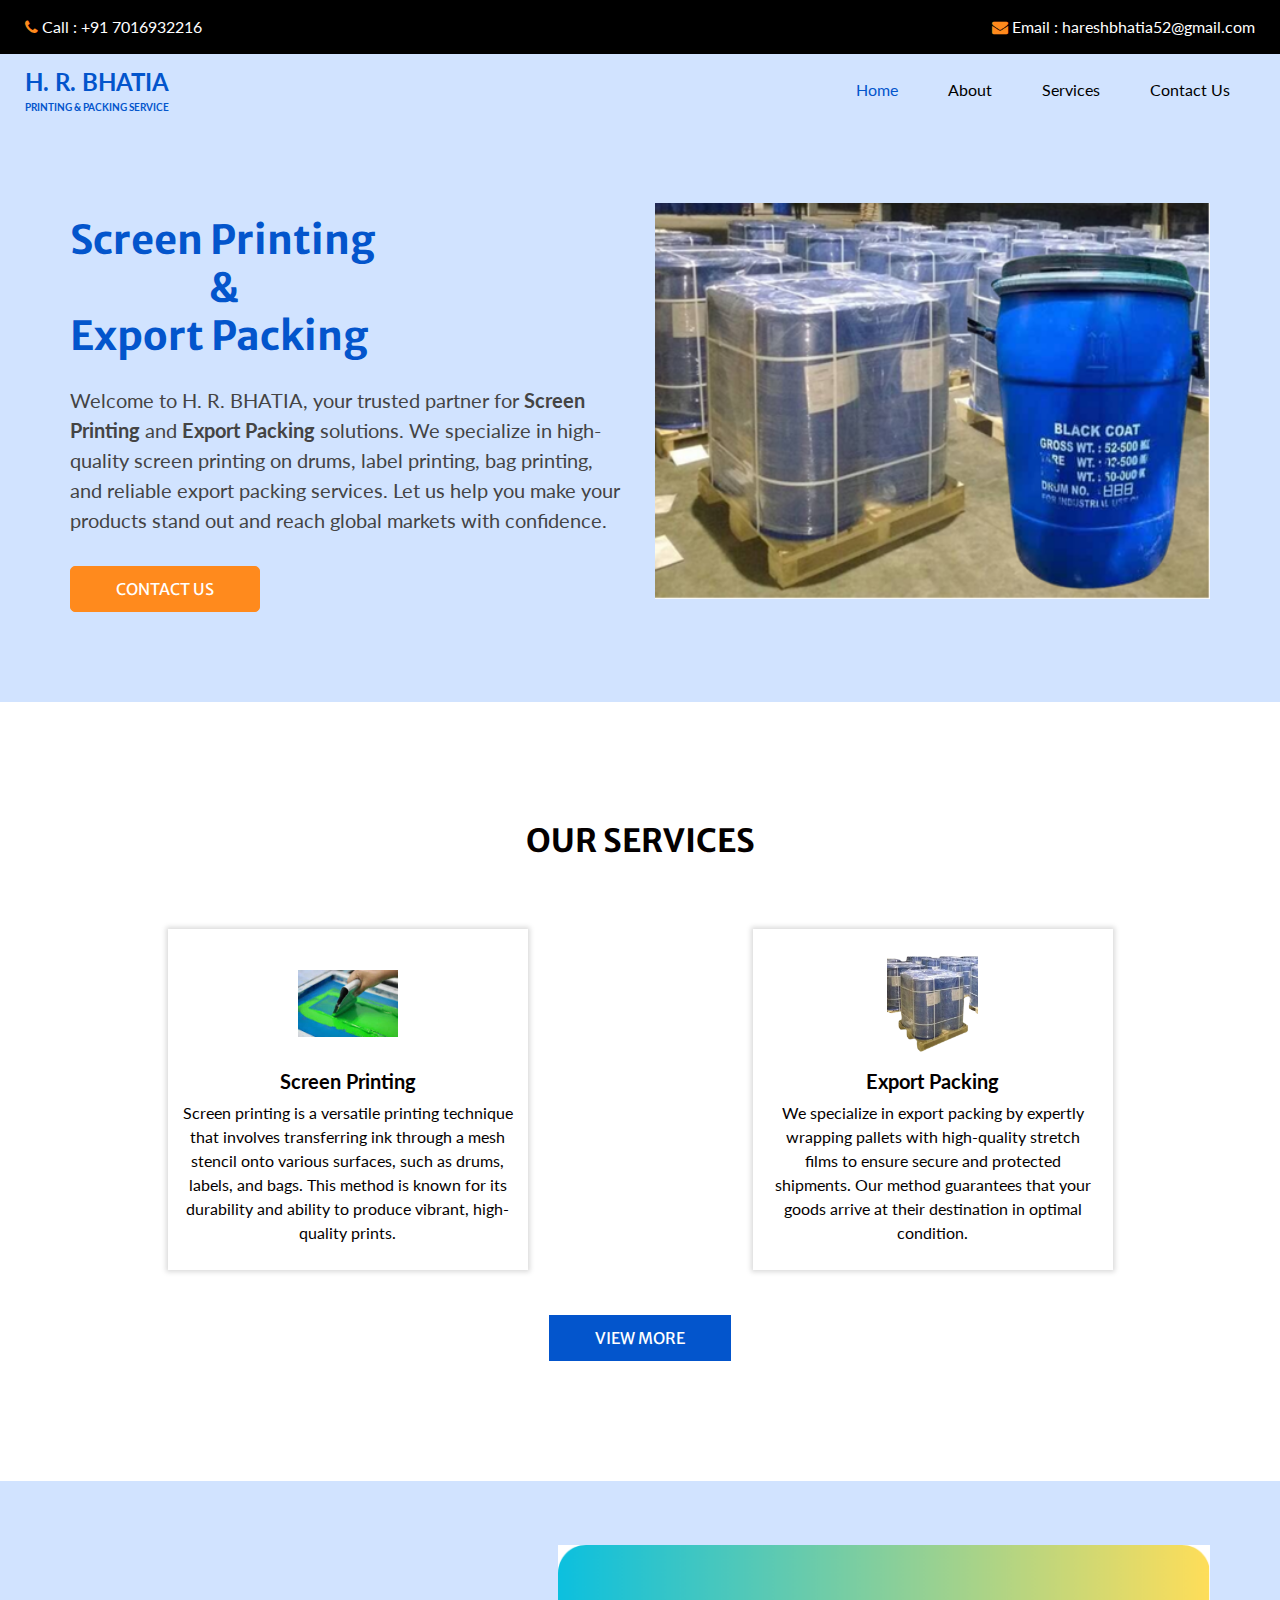
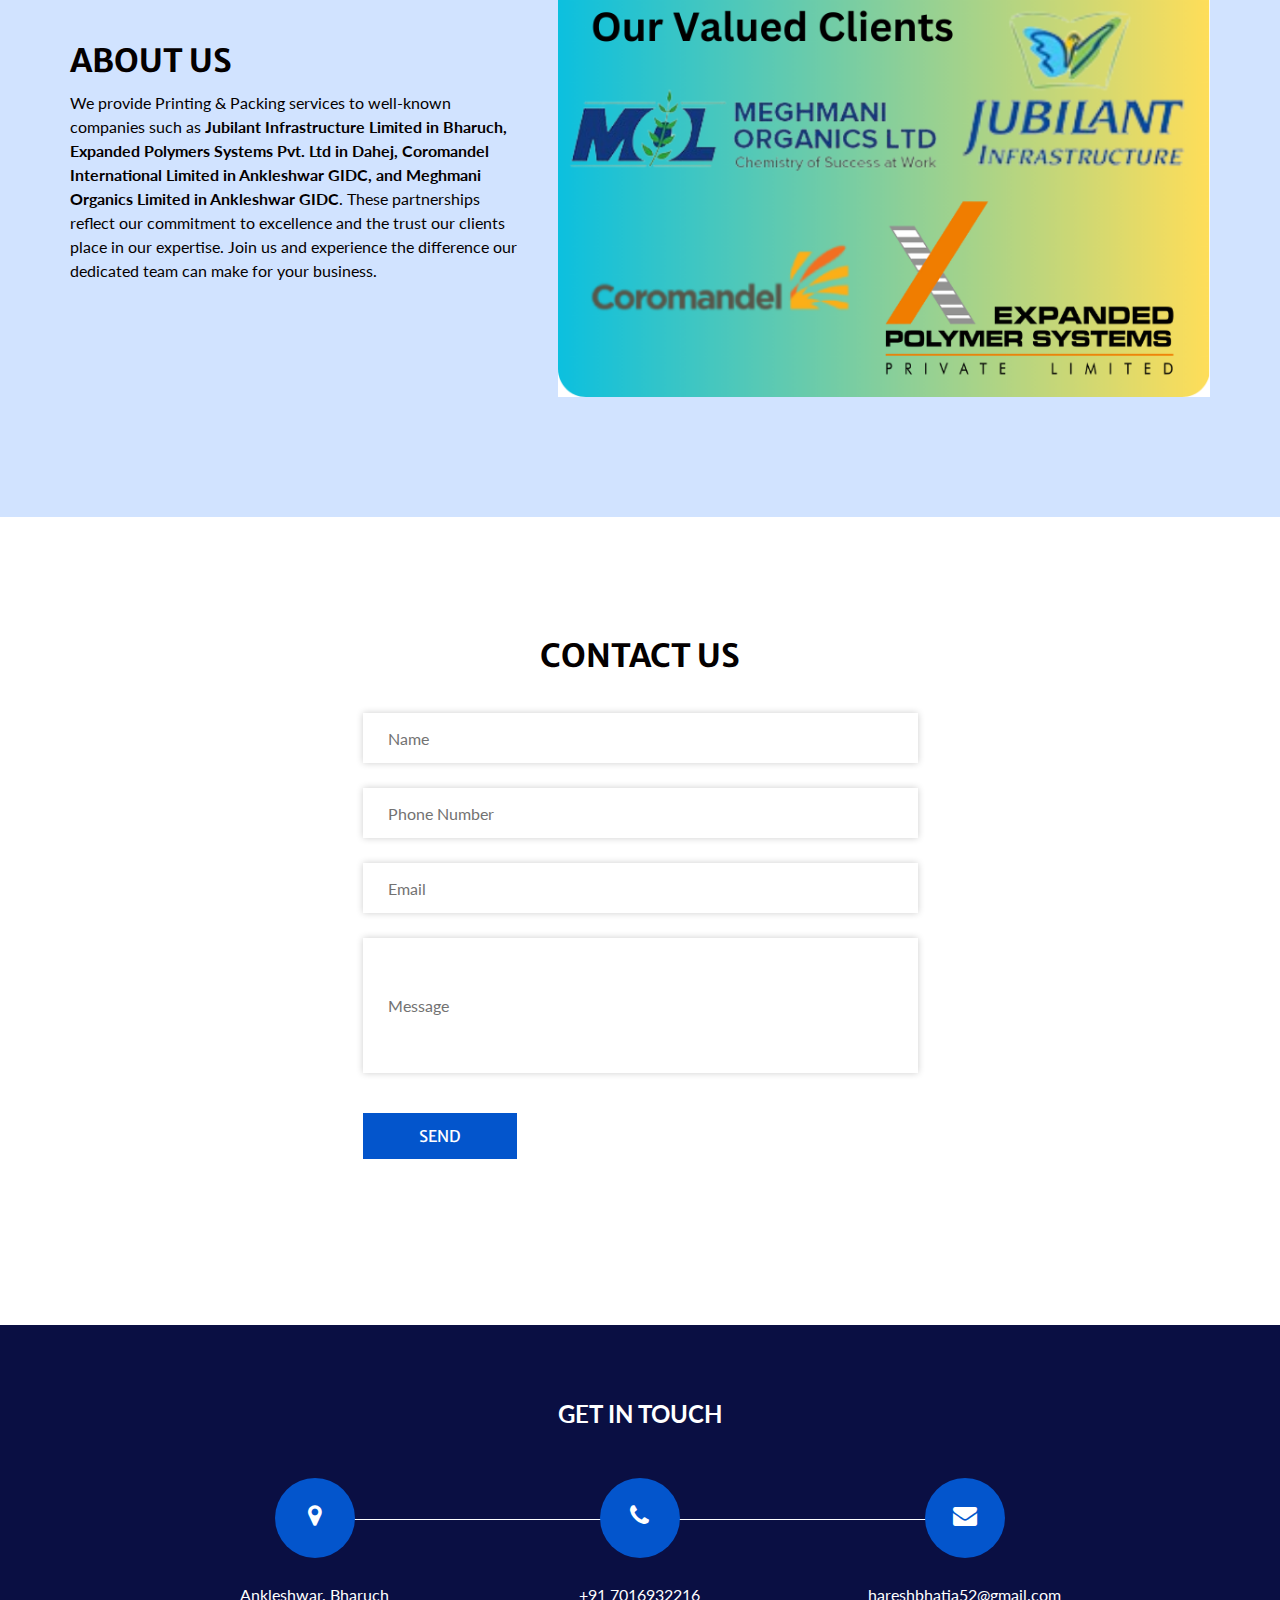
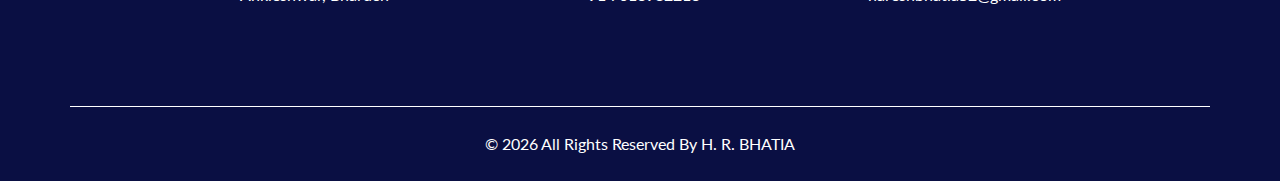
<file: index.html>
<!DOCTYPE html>
<html>

<head>
  <!-- Basic -->
  <meta charset="utf-8" />
  <meta http-equiv="X-UA-Compatible" content="IE=edge" />
  <!-- Mobile Metas -->
  <meta name="viewport" content="width=device-width, initial-scale=1, shrink-to-fit=no" />
  <!-- Site Metas -->
  <meta name="keywords" content="" />
  <meta name="description" content="" />
  <meta name="author" content="" />

  <title>H. R. Bhatia</title>

  <!-- slider stylesheet -->
  <link rel="stylesheet" type="text/css" href="https://cdnjs.cloudflare.com/ajax/libs/OwlCarousel2/2.3.4/assets/owl.carousel.min.css" />
  <!-- bootstrap core css -->
  <link rel="stylesheet" type="text/css" href="css/bootstrap.css" />
  <!-- font awesome style -->
  <link rel="stylesheet" type="text/css" href="css/font-awesome.min.css" />

  <!-- Custom styles for this template -->
  <link href="css/style.css" rel="stylesheet" />
  <!-- responsive style -->
  <link href="css/responsive.css" rel="stylesheet" />
  <style>
    #my-form-status {
            margin-top: 10px;
            padding: 10px;
            border-radius: 4px;
            font-size: 14px;
        }

        /* Success message */
        #my-form-status.success {
            background-color: #d4edda;
            color: #155724;
            border: 1px solid #c3e6cb;
        }

        /* Error message */
        #my-form-status.error {
            background-color: #f8d7da;
            color: #721c24;
            border: 1px solid #f5c6cb;
        }
  </style>

</head>

<body>
  <div class="hero_area">
    <!-- header section strats -->
    <header class="header_section">
      <div class="header_top">
        <div class="container-fluid">
          <div class="contact_nav">
            <a href="">
              <i class="fa fa-phone" aria-hidden="true"></i>
              <span>
                Call : +91 7016932216
              </span>
            </a>
            <a href="">
              <i class="fa fa-envelope" aria-hidden="true"></i>
              <span>
                Email : hareshbhatia52@gmail.com
              </span>
            </a>
          </div>
        </div>
      </div>
      <div class="header_bottom">
        <div class="container-fluid">
          <nav class="navbar navbar-expand-lg custom_nav-container ">
            <a class="navbar-brand" href="index.html">
              <div style="display: flex; flex-direction: column;">
                <span >
                  H. R. BHATIA
                </span>
                <span style="font-size: 10px;">Printing & Packing Service</span>
              </div>
            </a>

            <button class="navbar-toggler" type="button" data-toggle="collapse" data-target="#navbarSupportedContent" aria-controls="navbarSupportedContent" aria-expanded="false" aria-label="Toggle navigation">
              <span class=""> </span>
            </button>

            <div class="collapse navbar-collapse" id="navbarSupportedContent">
              <ul class="navbar-nav ">
                <li class="nav-item active">
                  <a class="nav-link" href="index.html">Home <span class="sr-only">(current)</span></a>
                </li>
                <li class="nav-item">
                  <a class="nav-link" href="about.html"> About</a>
                </li>
                <li class="nav-item">
                  <a class="nav-link" href="service.html">Services</a>
                </li>
                <li class="nav-item">
                  <a class="nav-link" href="contact.html">Contact Us</a>
                </li>
              </ul>
            </div>
          </nav>
        </div>
      </div>
    </header>
    <!-- end header section -->
    <!-- slider section -->
    <section class="slider_section ">
      <div class="container ">
        <div class="row" style="margin-top: 8%;">
          <div class="col-md-6 ">
            <div class="detail-box">
              <h1>
                Screen Printing <br>
                    <div style="margin-left: 25%;"> & </div>
                Export Packing <br>
              </h1>
              <p style="font-size: 20px">
               Welcome to H. R. BHATIA, your trusted partner for <span style="font-weight:bold;">Screen Printing</span> and <span style="font-weight:bold;">Export Packing</span> solutions. 
               We specialize in high-quality screen printing on drums, label printing, bag printing, and reliable export packing services. 
               Let us help you make your products stand out and reach global markets with confidence.  
              </p>
              <a href="./contact.html">
                Contact Us
              </a>
            </div>
          </div>
          <div class="col-md-6" style="margin-top: -10%;">
            <div class="img-box">
              <img src="images/about.png" alt="">
            </div>
          </div>
        </div>
      </div>
    </section>
    <!-- end slider section -->
  </div>

  <!-- feature section -->
  <!-- <section class="feature_section">
    <div class="container">
      <div class="feature_container">
        <div class="box">
          <div class="img-box">
            <svg enable-background="new 0 0 511.995 511.995" height="512" viewBox="0 0 511.995 511.995" width="512" xmlns="http://www.w3.org/2000/svg">
              <g>
                <g>
                  <path d="m217.106 280.749-48.214 48.214c-3.905 3.905-3.905 10.237 0 14.143 1.953 1.953 4.512 2.929 7.071 2.929s5.119-.976 7.071-2.929l48.214-48.214c3.905-3.905 3.905-10.237 0-14.143s-10.237-3.905-14.142 0z" />
                  <path d="m328.915 168.939-48.17 48.17c-3.905 3.905-3.905 10.237 0 14.143 1.953 1.953 4.512 2.929 7.071 2.929s5.118-.976 7.071-2.929l48.17-48.17c3.905-3.905 3.905-10.237 0-14.143-3.905-3.905-10.235-3.905-14.142 0z" />
                  <path d="m467.092 344.045c-19.14-11.051-41.175-14.64-62.649-10.314l-77.734-77.734 77.792-77.792c5.807 1.153 11.636 1.714 17.42 1.713 31.563-.001 61.664-16.706 78.009-45.016 14.983-25.951 16.076-57.546 2.923-84.516-4.363-8.946-10.004-13.602-16.765-13.838-6.652-.225-12.388 3.784-17.092 11.933l-15.5 26.847c-2.641 4.573-3.996 4.574-6.241 4.574h-11.499c-7.173 0-8.405-.712-11.992-6.924l-5.749-9.957c-1.161-2.011-1.801-3.12.84-7.692l15.5-26.847c4.705-8.15 5.307-15.138 1.788-20.769-3.585-5.737-10.432-8.295-20.366-7.6-29.932 2.094-56.747 18.837-71.73 44.789-11.052 19.141-14.641 41.178-10.313 62.65l-77.734 77.734-77.792-77.792c7.444-37.494-9.805-76.089-43.302-95.429-25.954-14.982-57.549-16.075-84.519-2.921-8.945 4.363-13.601 10.003-13.837 16.764-.232 6.636 3.783 12.387 11.933 17.092l26.846 15.5c4.574 2.641 4.574 3.92 4.574 6.241v11.499c0 7.173-.712 8.406-6.924 11.992l-9.958 5.749c-2.011 1.161-3.119 1.801-7.692-.839l-26.847-15.5c-8.15-4.706-15.138-5.307-20.769-1.789-5.737 3.585-8.294 10.437-7.6 20.366 2.094 29.933 18.837 56.749 44.789 71.732 19.141 11.051 41.176 14.64 62.65 10.313l77.734 77.734-77.792 77.791c-37.491-7.443-76.088 9.805-95.429 43.303-14.983 25.951-16.076 57.545-2.922 84.515 4.363 8.946 10.003 13.602 16.764 13.838 6.644.24 12.387-3.783 17.093-11.933l15.5-26.846c2.641-4.574 3.92-4.574 6.242-4.574h11.498c7.172 0 8.405.712 11.992 6.924l5.748 9.957c1.161 2.012 1.801 3.12-.839 7.692l-15.5 26.847c-4.706 8.15-5.307 15.138-1.788 20.769 3.202 5.124 9.008 7.711 17.285 7.711.991 0 2.019-.037 3.08-.111 29.933-2.094 56.749-18.837 71.731-44.788 11.051-19.141 14.641-41.178 10.314-62.65l77.733-77.733 77.792 77.792c-7.443 37.494 9.806 76.089 43.303 95.429 13.902 8.026 29.419 12.066 44.981 12.066 13.488-.001 27.012-3.037 39.534-9.144 8.945-4.363 13.601-10.003 13.837-16.764.232-6.636-3.782-12.387-11.933-17.093l-26.847-15.499c-4.573-2.641-4.573-3.92-4.573-6.242v-11.498c0-7.173.712-8.406 6.924-11.992l9.957-5.749c2.011-1.162 3.118-1.801 7.692.839l26.847 15.5c8.149 4.706 15.137 5.307 20.77 1.788 5.736-3.585 8.294-10.437 7.599-20.365-2.092-29.935-18.836-56.75-44.787-71.733zm-349.33-183.857c-2.529-2.528-6.217-3.514-9.67-2.585-18.082 4.867-36.972 2.39-53.188-6.972-19.866-11.47-32.794-31.86-34.751-54.705l25.178 14.537c6.256 3.612 15.932 7.629 27.692.839l9.958-5.749c12.336-7.123 16.923-15.067 16.923-29.312v-11.5c-.001-13.578-8.318-19.95-14.574-23.562l-25.178-14.535c20.763-9.729 44.887-8.727 64.752 2.743 27.385 15.812 40.811 48.162 32.647 78.671-.923 3.45.063 7.131 2.589 9.656l81.715 81.715-14.141 14.141-44.633-44.633c-3.905-3.905-10.237-3.905-14.143 0s-3.905 10.237 0 14.143l44.633 44.633-14.143 14.143zm42.426 234.045c-2.529 2.529-3.515 6.216-2.585 9.67 4.866 18.083 2.39 36.972-6.973 53.189-11.469 19.865-31.858 32.794-54.704 34.751l14.537-25.178c3.611-6.256 7.627-15.933.839-27.692l-5.749-9.958c-7.123-12.336-15.066-16.923-29.311-16.923h-11.5c-13.577 0-19.95 8.317-23.563 14.573l-14.536 25.178c-9.728-20.763-8.726-44.886 2.743-64.751 15.812-27.386 48.161-40.813 78.671-32.647 3.45.921 7.131-.063 9.656-2.589l234.094-234.094c2.529-2.529 3.515-6.216 2.585-9.67-4.866-18.083-2.391-36.972 6.973-53.188 11.47-19.866 31.86-32.794 54.705-34.751l-14.537 25.177c-3.612 6.256-7.629 15.932-.84 27.692l5.749 9.958c7.123 12.337 15.067 16.923 29.312 16.923h11.5c13.578-.001 19.95-8.318 23.562-14.573l14.537-25.178c9.728 20.763 8.726 44.885-2.744 64.751-15.811 27.386-48.164 40.809-78.671 32.647-3.451-.923-7.131.064-9.656 2.589zm306.476 7.3c-6.257-3.612-15.936-7.626-27.691-.839l-9.958 5.749c-12.336 7.122-16.923 15.066-16.923 29.31v11.5c0 13.578 8.317 19.95 14.573 23.563l25.178 14.536c-20.762 9.729-44.885 8.727-64.751-2.743-27.386-15.812-40.811-48.163-32.647-78.671.923-3.45-.063-7.131-2.589-9.656l-81.716-81.716 14.143-14.143 44.68 44.681c1.953 1.953 4.512 2.929 7.071 2.929s5.118-.977 7.071-2.929c3.905-3.905 3.905-10.237 0-14.142l-44.68-44.681 14.141-14.141 81.667 81.667c2.528 2.528 6.215 3.514 9.67 2.585 18.079-4.867 36.972-2.39 53.188 6.973 19.866 11.47 32.795 31.859 34.751 54.704z" />
                  <path d="m255.998 245.998h-.007c-5.523 0-9.996 4.477-9.996 10s4.48 10 10.003 10 10-4.477 10-10-4.477-10-10-10z" />
                </g>
              </g>
            </svg>
          </div>
          <h5 class="name">
            Repair       
          </h5>
        </div>
        <div class="box active">
          <div class="img-box">
            <svg xmlns="http://www.w3.org/2000/svg" viewBox="0 0 64 64" width="512" height="512">
              <g id="paint-painted-paint_roller-home-house" data-name="paint-painted-paint roller-home-house">
                <path d="M60.01,25.05a2.963,2.963,0,0,0,1.85-1.54l.21-.41a3.022,3.022,0,0,0-1.14-3.91L58,17.43V7.82A3,3,0,0,0,57,2H49a3.009,3.009,0,0,0-3,3,2.979,2.979,0,0,0,1.99,2.81v3.62L33.54,2.76a2.988,2.988,0,0,0-3.08,0L3.07,19.19A3.022,3.022,0,0,0,1.93,23.1l.21.41a2.963,2.963,0,0,0,1.85,1.54,2.923,2.923,0,0,0,.83.12A3.033,3.033,0,0,0,6,24.9V56H5a3,3,0,0,0,0,6H59a3,3,0,0,0,0-6H58V24.91A2.9,2.9,0,0,0,60.01,25.05ZM49,4h8a1,1,0,0,1,0,2H49a1,1,0,0,1,0-2Zm7,4v8.23l-6.01-3.6V8ZM40,60H5a1,1,0,0,1,0-2H40Zm6,0H42V50h4Zm1-12H45V42.03a1.028,1.028,0,0,1,.42-.82l5.32-3.8A2.991,2.991,0,0,0,52,34.97V32a3.009,3.009,0,0,0-3-3H48V28a1,1,0,0,0-1-1H44a3.009,3.009,0,0,0-3-3H19a3.009,3.009,0,0,0-3,3H13a1,1,0,0,0-1,1v4a1,1,0,0,0,1,1h3a3.009,3.009,0,0,0,3,3h1v8a4,4,0,0,0,8,0V36h2a4,4,0,0,0,8,0h3a3.009,3.009,0,0,0,3-3h3a1,1,0,0,0,1-1V31h1a1,1,0,0,1,1,1v2.97a1.028,1.028,0,0,1-.42.82l-5.32,3.8A2.991,2.991,0,0,0,43,42.03V48H41a1,1,0,0,0-1,1v7H8V23.76L31.48,9.62a1.02,1.02,0,0,1,1.04,0L56,23.76V56H48V49A1,1,0,0,0,47,48ZM46,29v2H44V29Zm-4-2v6a1,1,0,0,1-1,1H38V26h3A1,1,0,0,1,42,27ZM29,30a3.009,3.009,0,0,0-3,3V44a2,2,0,0,1-4,0V26H36V36a2,2,0,0,1-4,0V33A3.009,3.009,0,0,0,29,30Zm1,3v1H28V33a1,1,0,0,1,2,0ZM20,26v8H19a1,1,0,0,1-1-1V27a1,1,0,0,1,1-1Zm-4,3v2H14V29ZM59,58a1,1,0,0,1,0,2H48V58ZM33.55,7.91a2.979,2.979,0,0,0-3.1,0L5.34,23.03a1.018,1.018,0,0,1-.8.1.972.972,0,0,1-.61-.51l-.21-.41A1.021,1.021,0,0,1,4.1,20.9L31.49,4.47a1,1,0,0,1,1.02,0L59.9,20.9a1.021,1.021,0,0,1,.38,1.31l-.21.41a.972.972,0,0,1-.61.51,1.018,1.018,0,0,1-.8-.1Z" />
              </g>
            </svg>
          </div>
          <h5 class="name">
            Improve
          </h5>
        </div>
        <div class="box">
          <div class="img-box">
            <svg xmlns="http://www.w3.org/2000/svg" viewBox="0 0 64 64" width="512" height="512">
              <path d="M62.707,31.293l-30-30a1,1,0,0,0-1.414,0l-30,30A1,1,0,0,0,2,33H7V57H6a1,1,0,0,0-1,1v4a1,1,0,0,0,1,1H58a1,1,0,0,0,1-1V58a1,1,0,0,0-1-1H57V33h5a1,1,0,0,0,.707-1.707ZM57,61H7V59H57ZM9,57V32.414l23-23,23,23V57ZM56.414,31,32.707,7.293a1,1,0,0,0-1.414,0L7.586,31H4.414L32,3.414,59.586,31Z" />
              <path d="M41,39H36V36a1,1,0,0,0-1-1H29a1,1,0,0,0-1,1v3H23a3,3,0,0,0-3,3v4a1,1,0,0,0,1,1h1v7a1,1,0,0,0,1,1H41a1,1,0,0,0,1-1V47h1a1,1,0,0,0,1-1V42A3,3,0,0,0,41,39ZM30,37h4v2H30ZM40,53H24V47h5v3a1,1,0,0,0,1,1h4a1,1,0,0,0,1-1V47h5Zm-9-6h2v2H31Zm11-2H22V42a1,1,0,0,1,1-1H41a1,1,0,0,1,1,1Z" />
              <path d="M46,31H42.422a1,1,0,0,1,0-2H46a1,1,0,0,0,.916-1.4A5.992,5.992,0,0,0,36.231,27h-8.04a5.992,5.992,0,0,0-10.685.6,1,1,0,0,0,.916,1.4H22a1,1,0,0,1,0,2H18.422a1,1,0,0,0-.916,1.4,5.992,5.992,0,0,0,10.685.6h8.04a5.992,5.992,0,0,0,10.685-.6A1,1,0,0,0,46,31Zm-4.578,3a4,4,0,0,1-3.662-2.4,1,1,0,0,0-.916-.6H27.578a1,1,0,0,0-.916.6,3.991,3.991,0,0,1-6.3,1.4H22a3,3,0,0,0,0-6H20.359a3.991,3.991,0,0,1,6.3,1.4,1,1,0,0,0,.916.6h9.266a1,1,0,0,0,.916-.6,3.991,3.991,0,0,1,6.3-1.4h-1.64a3,3,0,0,0,0,6h1.64A3.988,3.988,0,0,1,41.422,34Z" /></svg>
          </div>
          <h5 class="name">
            Maintain
          </h5>
        </div>
      </div>
    </div>
  </section> -->

  <!-- end feature section -->


    <!-- service section -->
    
    <section class="service_section layout_padding">
      <div class="container ">
        <div class="heading_container mx-auto">
          <h2> Our Services </h2>
        </div>
        <div class="row">
          <div class="col-sm-6 col-md-4 mx-auto">
            <div class="box ">
              <div class="img-box">
                <img src="images/screen printing.jpg" alt="" />
              </div>
              <div class="detail-box">
                <h5>
                  Screen Printing
                </h5>
                <p>
                  Screen printing is a versatile printing technique that involves transferring ink through a mesh stencil
                  onto various
                  surfaces, such as drums, labels, and bags. This method is known for its durability and ability to produce
                  vibrant,
                  high-quality prints.
                </p>
              </div>
            </div>
          </div>
          <div class="col-sm-6 col-md-4 mx-auto">
            <div class="box ">
              <div class="img-box">
                <img src="images/export_packing-removebg.png" alt="" />
              </div>
              <div class="detail-box">
                <h5>
                  Export Packing
                </h5>
                <p>
                  We specialize in export packing by expertly wrapping pallets with high-quality stretch films to ensure
                  secure and
                  protected shipments. Our method guarantees that your goods arrive at their destination in optimal
                  condition.
                </p>
              </div>
            </div>
          </div>
          
        </div>
        <div class="btn-box">
          <a href="./service.html">
            View More
          </a>
        </div>
      </div>
    </section>
    
    <!-- end service section -->



  <!-- about section -->

  <section class="about_section layout_padding-bottom" style="background-color: #d1e3ff;">
    <div class="container" style="padding-top: 5%;">
      <div class="row">
        <div class="col-lg-5 col-md-6">
          <div class="detail-box">
            <h2>
              About us
            </h2>
            <p>
            We provide Printing & Packing services to well-known companies such as <span style="font-weight:bold;">Jubilant Infrastructure Limited in Bharuch, Expanded Polymers
            Systems Pvt. Ltd in Dahej, Coromandel International Limited in Ankleshwar GIDC, and Meghmani Organics Limited in
            Ankleshwar GIDC</span>. These partnerships reflect our commitment to excellence and the trust our clients place in our
            expertise. Join us and experience the difference our dedicated team can make for your business.
            </p>
          </div>
        </div>
        <div class="col-lg-7 col-md-6">
          <div class="img-box">
            <img src="images/companies.png" alt="">
          </div>
        </div>
      </div>
    </div>
  </section>

  <!-- end about section -->


  <!-- professional section -->

  <!-- <section class="professional_section layout_padding">
    <div class="container">
      <div class="row">
        <div class="col-md-6">
          <div class="img-box">
            <img src="images/professional-img.png" alt="">
          </div>
        </div>
        <div class="col-md-6 ">
          <div class="detail-box">
            <h2>
              We Provide Professional <br>
              Home Services.
            </h2>
            <p>
              randomised words which don't look even slightly believable. If you are going to use a passage of Lorem Ipsum, you need to be sure there isn't anything embarrassing hidden in the middle of text. All randomised words which don't look even slightly
            </p>
            <a href="">
              Read More
            </a>
          </div>
        </div>
      </div>
    </div>
  </section> -->

  <!-- end professional section -->

  <!-- contact section -->

  <section class="contact_section layout_padding">
    <div class="container">
      <div class="heading_container mx-auto">
        <h2>
          Contact Us
        </h2>
      </div>
      <div class="row">
        <div class="col-md-6 mx-auto">
          <form id="my-form" action="https://formspree.io/f/mnqekdvj" method="POST">
            <div>
              <input type="text" name="Name" placeholder="Name" style="color: black;" required />
            </div>
            <div>
              <input type="number" name="number" placeholder="Phone Number" style="color: black;" required />
            </div>
            <div>
              <input type="email" name="Email" placeholder="Email" style="color: black;" required />
            </div>
            <div>
              <input type="text" name="Query" class="message-box" placeholder="Message" style="color: black;" required />
            </div>
            <div class="d-flex ">
              <button id="my-form-button">
                SEND
              </button>
            </div>
            <p id="my-form-status"></p>
          </form>
        </div>
        <!-- <div class="col-md-6">
          <div class="map_container">
            <div class="map">
              <div id="googleMap" style="width:100%;height:100%;"></div>
            </div>
          </div>
        </div> -->
      </div>
    </div>
  </section>

  <!-- end contact section -->


  <!-- info section -->
  <section class="info_section ">
    <div class="container">
      <h4>
        Get In Touch
      </h4>
      <div class="row">
        <div class="col-lg-10 mx-auto">
          <div class="info_items">
            <div class="row">
              <div class="col-md-4">
                <a href="">
                  <div class="item ">
                    <div class="img-box ">
                      <i class="fa fa-map-marker" aria-hidden="true"></i>
                    </div>
                    <p>
                      Ankleshwar, Bharuch
                    </p>
                  </div>
                </a>
              </div>
              <div class="col-md-4">
                <a href="">
                  <div class="item " onclick="window.open('tel:7016932216');">
                    <div class="img-box ">
                      <i class="fa fa-phone" aria-hidden="true"></i>
                    </div>
                    <p>
                      +91 7016932216
                    </p>
                  </div>
                </a>
              </div>
              <div class="col-md-4">
                <a href="">
                  <div class="item ">
                    <div class="img-box">
                      <i class="fa fa-envelope" aria-hidden="true"></i>
                    </div>
                    <p>
                      hareshbhatia52@gmail.com
                    </p>
                  </div>
                </a>
              </div>
            </div>
          </div>
        </div>
      </div>
    </div>
    <!-- <div class="social-box">
        <h4>
          Follow Us
        </h4>
        <div class="box">
          <a href="">
            <i class="fa fa-facebook" aria-hidden="true"></i>
          </a>
          <a href="">
            <i class="fa fa-twitter" aria-hidden="true"></i>
          </a>
          <a href="">
            <i class="fa fa-youtube" aria-hidden="true"></i>
          </a>
          <a href="">
            <i class="fa fa-instagram" aria-hidden="true"></i>
          </a>
        </div>
      </div> -->
  </section>
  
  
  
  <!-- end info_section -->
  
  <!-- footer section -->
  <footer class="footer_section">
    <div class="container">
      <p>
        &copy; <span id="displayDateYear"></span> All Rights Reserved By
        <a href="">H. R. BHATIA</a>
      </p>
    </div>
  </footer>
  <!-- footer section -->

  <script src="js/jquery-3.4.1.min.js"></script>
  <script src="js/bootstrap.js"></script>
  <script src="https://cdnjs.cloudflare.com/ajax/libs/OwlCarousel2/2.3.4/owl.carousel.min.js">
  </script>
  <script src="js/custom.js"></script>
  <script src="js/contact_us.js"></script>
  <!-- Google Map -->
  <!-- <script src="https://maps.googleapis.com/maps/api/js?key=API_KEY&callback=myMap"></script> -->
  <!-- End Google Map -->


</body>

</html>
</file>
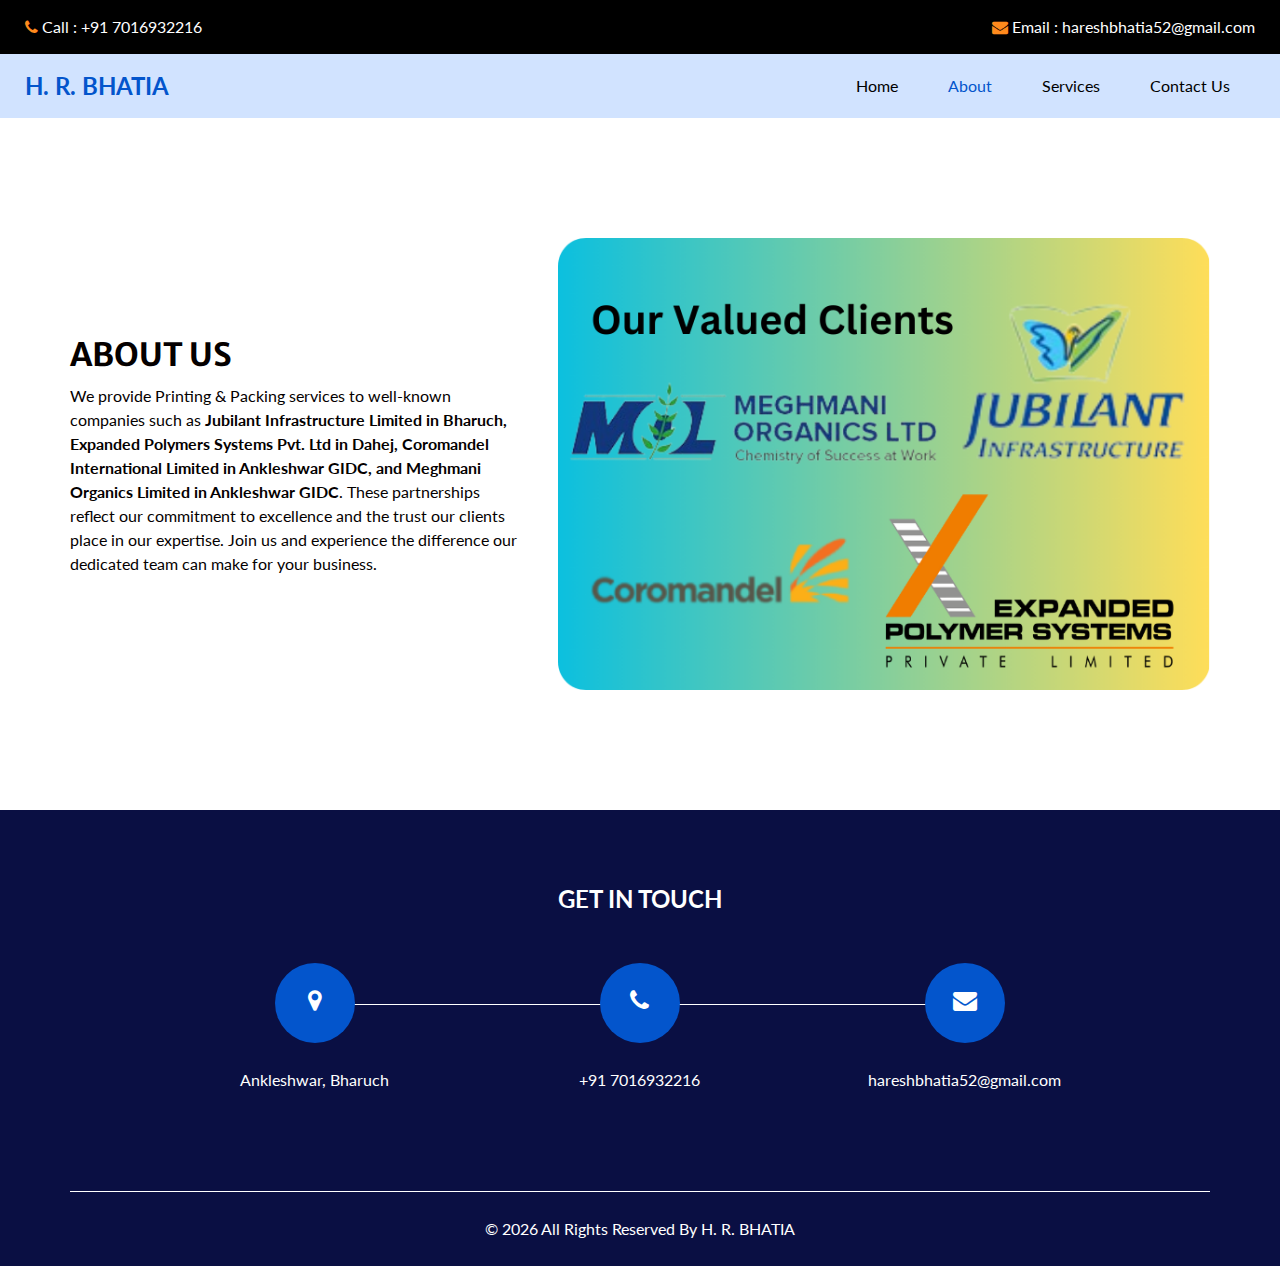
<file: about.html>
<!DOCTYPE html>
<html>

<head>
  <!-- Basic -->
  <meta charset="utf-8" />
  <meta http-equiv="X-UA-Compatible" content="IE=edge" />
  <!-- Mobile Metas -->
  <meta name="viewport" content="width=device-width, initial-scale=1, shrink-to-fit=no" />
  <!-- Site Metas -->
  <meta name="keywords" content="" />
  <meta name="description" content="" />
  <meta name="author" content="" />

  <title>H. R. BHATIA</title>

  <!-- slider stylesheet -->
  <link rel="stylesheet" type="text/css" href="https://cdnjs.cloudflare.com/ajax/libs/OwlCarousel2/2.3.4/assets/owl.carousel.min.css" />
  <!-- bootstrap core css -->
  <link rel="stylesheet" type="text/css" href="css/bootstrap.css" />
  <!-- font awesome style -->
  <link rel="stylesheet" type="text/css" href="css/font-awesome.min.css" />

  <!-- Custom styles for this template -->
  <link href="css/style.css" rel="stylesheet" />
  <!-- responsive style -->
  <link href="css/responsive.css" rel="stylesheet" />

</head>

<body>
  <div class="hero_area">
    <!-- header section strats -->
    <header class="header_section">
      <div class="header_top">
        <div class="container-fluid">
          <div class="contact_nav">
            <a href="">
              <i class="fa fa-phone" aria-hidden="true"></i>
              <span>
                Call : +91 7016932216
              </span>
              </a>
              <a href="">
                <i class="fa fa-envelope" aria-hidden="true"></i>
                <span>
                  Email : hareshbhatia52@gmail.com
                </span>
            </a>
          </div>
        </div>
      </div>
      <div class="header_bottom">
        <div class="container-fluid">
          <nav class="navbar navbar-expand-lg custom_nav-container ">
            <a class="navbar-brand" href="index.html">
              <span>
                H. R. BHATIA
              </span>
            </a>

            <button class="navbar-toggler" type="button" data-toggle="collapse" data-target="#navbarSupportedContent" aria-controls="navbarSupportedContent" aria-expanded="false" aria-label="Toggle navigation">
              <span class=""> </span>
            </button>

            <div class="collapse navbar-collapse" id="navbarSupportedContent">
              <ul class="navbar-nav ">
                <li class="nav-item ">
                  <a class="nav-link" href="index.html">Home <span class="sr-only">(current)</span></a>
                </li>
                <li class="nav-item active">
                  <a class="nav-link" href="about.html"> About</a>
                </li>
                <li class="nav-item">
                  <a class="nav-link" href="service.html">Services</a>
                </li>
                <li class="nav-item">
                  <a class="nav-link" href="contact.html">Contact Us</a>
                </li>
              </ul>
            </div>
          </nav>
        </div>
      </div>
    </header>
    <!-- end header section -->
  </div>

  <!-- about section -->

  <section class="about_section layout_padding">
    <div class="container">
      <div class="row">
        <div class="col-lg-5 col-md-6">
          <div class="detail-box">
            <h2>
              About us
            </h2>
            <p>
            We provide Printing & Packing services to well-known companies such as <span style="font-weight:bold;">Jubilant Infrastructure Limited in Bharuch, Expanded Polymers
            Systems Pvt. Ltd in Dahej, Coromandel International Limited in Ankleshwar GIDC, and Meghmani Organics Limited in
            Ankleshwar GIDC</span>. These partnerships reflect our commitment to excellence and the trust our clients place in our
            expertise. Join us and experience the difference our dedicated team can make for your business.
            </p>
          </div>
        </div>
        <div class="col-lg-7 col-md-6">
          <div class="img-box">
            <img src="images/companies.png" alt="">
          </div>
        </div>
      </div>
    </div>
  </section>

  <!-- end about section -->

  <!-- info section -->
    <section class="info_section ">
      <div class="container">
        <h4>
          Get In Touch
        </h4>
        <div class="row">
          <div class="col-lg-10 mx-auto">
            <div class="info_items">
              <div class="row">
                <div class="col-md-4">
                  <a href="">
                    <div class="item ">
                      <div class="img-box ">
                        <i class="fa fa-map-marker" aria-hidden="true"></i>
                      </div>
                      <p>
                        Ankleshwar, Bharuch
                      </p>
                    </div>
                  </a>
                </div>
                <div class="col-md-4">
                  <a href="">
                    <div class="item " onclick="window.open('tel:7016932216');">
                      <div class="img-box ">
                        <i class="fa fa-phone" aria-hidden="true"></i>
                      </div>
                      <p>
                        +91 7016932216
                      </p>
                    </div>
                  </a>
                </div>
                <div class="col-md-4">
                  <a href="">
                    <div class="item ">
                      <div class="img-box">
                        <i class="fa fa-envelope" aria-hidden="true"></i>
                      </div>
                      <p>
                        hareshbhatia52@gmail.com
                      </p>
                    </div>
                  </a>
                </div>
              </div>
            </div>
          </div>
        </div>
      </div>
      <!-- <div class="social-box">
          <h4>
            Follow Us
          </h4>
          <div class="box">
            <a href="">
              <i class="fa fa-facebook" aria-hidden="true"></i>
            </a>
            <a href="">
              <i class="fa fa-twitter" aria-hidden="true"></i>
            </a>
            <a href="">
              <i class="fa fa-youtube" aria-hidden="true"></i>
            </a>
            <a href="">
              <i class="fa fa-instagram" aria-hidden="true"></i>
            </a>
          </div>
        </div> -->
    </section>
    
    
    
    <!-- end info_section -->
    
    <!-- footer section -->
    <footer class="footer_section">
      <div class="container">
        <p>
          &copy; <span id="displayDateYear"></span> All Rights Reserved By
          <a href="">H. R. BHATIA</a>
        </p>
      </div>
    </footer>
  <!-- footer section -->

  <script src="js/jquery-3.4.1.min.js"></script>
  <script src="js/bootstrap.js"></script>
  <script src="https://cdnjs.cloudflare.com/ajax/libs/OwlCarousel2/2.3.4/owl.carousel.min.js">
  </script>
  <script src="js/custom.js"></script>
  <!-- Google Map -->
  <!-- <script src="https://maps.googleapis.com/maps/api/js?key=API_KEY&callback=myMap"></script> -->
  <!-- End Google Map -->


</body>

</html>
</file>
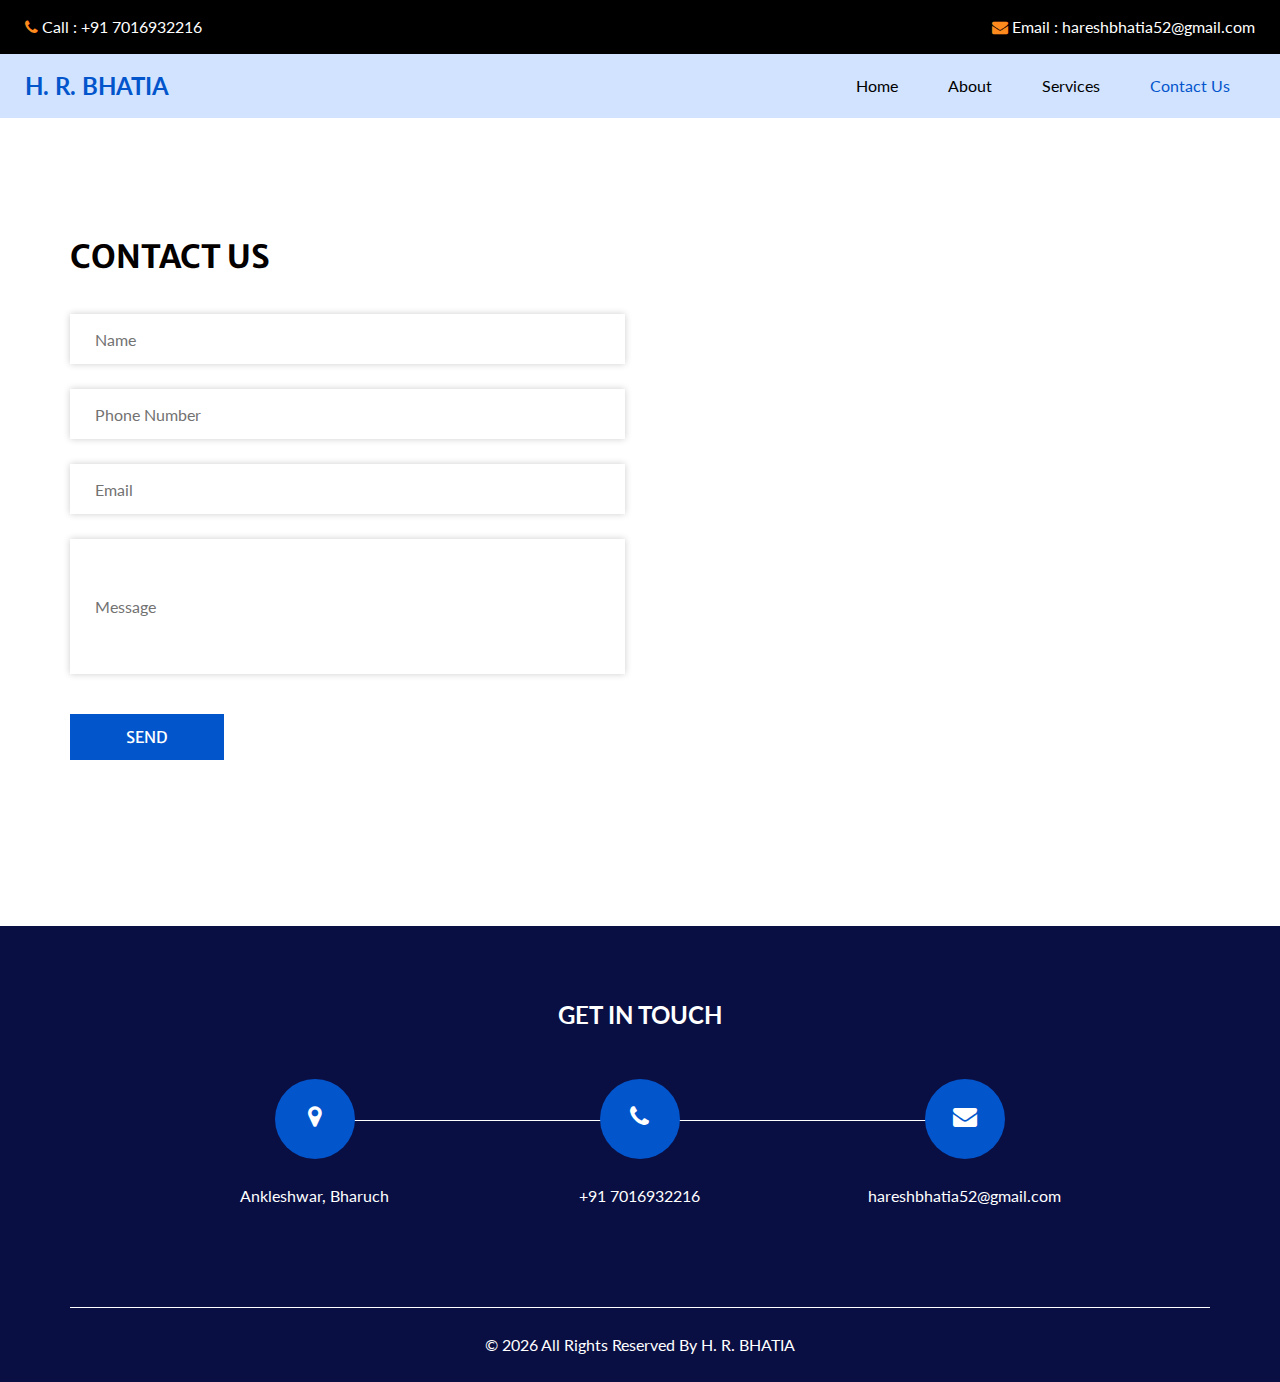
<file: contact.html>
<!DOCTYPE html>
<html>

<head>
  <!-- Basic -->
  <meta charset="utf-8" />
  <meta http-equiv="X-UA-Compatible" content="IE=edge" />
  <!-- Mobile Metas -->
  <meta name="viewport" content="width=device-width, initial-scale=1, shrink-to-fit=no" />
  <!-- Site Metas -->
  <meta name="keywords" content="" />
  <meta name="description" content="" />
  <meta name="author" content="" />

  <title>H. R BHATIA</title>

  <!-- slider stylesheet -->
  <link rel="stylesheet" type="text/css" href="https://cdnjs.cloudflare.com/ajax/libs/OwlCarousel2/2.3.4/assets/owl.carousel.min.css" />
  <!-- bootstrap core css -->
  <link rel="stylesheet" type="text/css" href="css/bootstrap.css" />
  <!-- font awesome style -->
  <link rel="stylesheet" type="text/css" href="css/font-awesome.min.css" />

  <!-- Custom styles for this template -->
  <link href="css/style.css" rel="stylesheet" />
  <!-- responsive style -->
  <link href="css/responsive.css" rel="stylesheet" />

  <style>
    #my-form-status {
            margin-top: 10px;
            padding: 10px;
            border-radius: 4px;
            font-size: 14px;
        }

        /* Success message */
        #my-form-status.success {
            background-color: #d4edda;
            color: #155724;
            border: 1px solid #c3e6cb;
        }

        /* Error message */
        #my-form-status.error {
            background-color: #f8d7da;
            color: #721c24;
            border: 1px solid #f5c6cb;
        }
  </style>

</head>

<body>
  <div class="hero_area">
    <!-- header section strats -->
    <header class="header_section">
      <div class="header_top">
        <div class="container-fluid">
          <div class="contact_nav">
            <a href="">
              <i class="fa fa-phone" aria-hidden="true"></i>
              <span>
                Call : +91 7016932216
              </span>
            </a>
            <a href="">
              <i class="fa fa-envelope" aria-hidden="true"></i>
              <span>
                Email : hareshbhatia52@gmail.com
              </span>
            </a>
          </div>
        </div>
      </div>
      <div class="header_bottom">
        <div class="container-fluid">
          <nav class="navbar navbar-expand-lg custom_nav-container ">
            <a class="navbar-brand" href="index.html">
              <span>
                H. R. BHATIA
              </span>
            </a>

            <button class="navbar-toggler" type="button" data-toggle="collapse" data-target="#navbarSupportedContent" aria-controls="navbarSupportedContent" aria-expanded="false" aria-label="Toggle navigation">
              <span class=""> </span>
            </button>

            <div class="collapse navbar-collapse" id="navbarSupportedContent">
              <ul class="navbar-nav ">
                <li class="nav-item ">
                  <a class="nav-link" href="index.html">Home <span class="sr-only">(current)</span></a>
                </li>
                <li class="nav-item">
                  <a class="nav-link" href="about.html"> About</a>
                </li>
                <li class="nav-item">
                  <a class="nav-link" href="service.html">Services</a>
                </li>
                <li class="nav-item active">
                  <a class="nav-link" href="contact.html">Contact Us</a>
                </li>
              </ul>
            </div>
          </nav>
        </div>
      </div>
    </header>
    <!-- end header section -->
  </div>


  <!-- contact section -->

  <section class="contact_section layout_padding">
    <div class="container">
      <div class="heading_container">
        <h2>
          Contact Us
        </h2>
      </div>
      <div class="row">
        <div class="col-md-6">
          <form id="my-form" action="https://formspree.io/f/mnqekdvj" method="POST">
            <div>
              <input type="text" name="Name"  placeholder="Name" style="color: black;"  required/>
            </div>
            <div>
              <input type="number" name="number" placeholder="Phone Number"  style="color: black;"  required/>
            </div>
            <div>
              <input type="email" name="Email" placeholder="Email" style="color: black;"  required/>
            </div>
            <div>
              <input type="text"  name="Query" class="message-box" placeholder="Message"  style="color: black;"  required />
            </div>
            <div class="d-flex ">
              <button id="my-form-button">
                SEND
              </button>
            </div>
            <p id="my-form-status"></p>
          </form>
        </div>
        <!-- <div class="col-md-6">
          <div class="map_container">
            <div class="map">
              <div id="googleMap" style="width:100%;height:100%;"></div>
            </div>
          </div>
        </div> -->
      </div>
    </div>
  </section>

  <!-- end contact section -->


  <!-- info section -->
  <section class="info_section ">
    <div class="container">
      <h4>
        Get In Touch
      </h4>
      <div class="row">
        <div class="col-lg-10 mx-auto">
          <div class="info_items">
            <div class="row">
              <div class="col-md-4">
                <a href="">
                  <div class="item ">
                    <div class="img-box ">
                      <i class="fa fa-map-marker" aria-hidden="true"></i>
                    </div>
                    <p>
                      Ankleshwar, Bharuch
                    </p>
                  </div>
                </a>
              </div>
              <div class="col-md-4">
                <a href="">
                  <div class="item " onclick="window.open('tel:7016932216');">
                    <div class="img-box ">
                      <i class="fa fa-phone" aria-hidden="true"></i>
                    </div>
                    <p>
                      +91 7016932216
                    </p>
                  </div>
                </a>
              </div>
              <div class="col-md-4">
                <a href="">
                  <div class="item ">
                    <div class="img-box">
                      <i class="fa fa-envelope" aria-hidden="true"></i>
                    </div>
                    <p>
                      hareshbhatia52@gmail.com
                    </p>
                  </div>
                </a>
              </div>
            </div>
          </div>
        </div>
      </div>
    </div>
    <!-- <div class="social-box">
      <h4>
        Follow Us
      </h4>
      <div class="box">
        <a href="">
          <i class="fa fa-facebook" aria-hidden="true"></i>
        </a>
        <a href="">
          <i class="fa fa-twitter" aria-hidden="true"></i>
        </a>
        <a href="">
          <i class="fa fa-youtube" aria-hidden="true"></i>
        </a>
        <a href="">
          <i class="fa fa-instagram" aria-hidden="true"></i>
        </a>
      </div>
    </div> -->
  </section>



  <!-- end info_section -->

  <!-- footer section -->
  <footer class="footer_section">
    <div class="container">
      <p>
        &copy; <span id="displayDateYear"></span> All Rights Reserved By
        <a href="">H. R. BHATIA</a>
      </p>
    </div>
  </footer>
  <!-- footer section -->

  <script src="js/jquery-3.4.1.min.js"></script>
  <script src="js/bootstrap.js"></script>
  <script src="https://cdnjs.cloudflare.com/ajax/libs/OwlCarousel2/2.3.4/owl.carousel.min.js">
  </script>
  <script src="js/custom.js"></script>
  <script src="js/contact_us.js"></script>
  <!-- Google Map -->
  <!-- <script src="https://maps.googleapis.com/maps/api/js?key=API_KEY&callback=myMap"></script> -->
  <!-- End Google Map -->


</body>

</html>
</file>
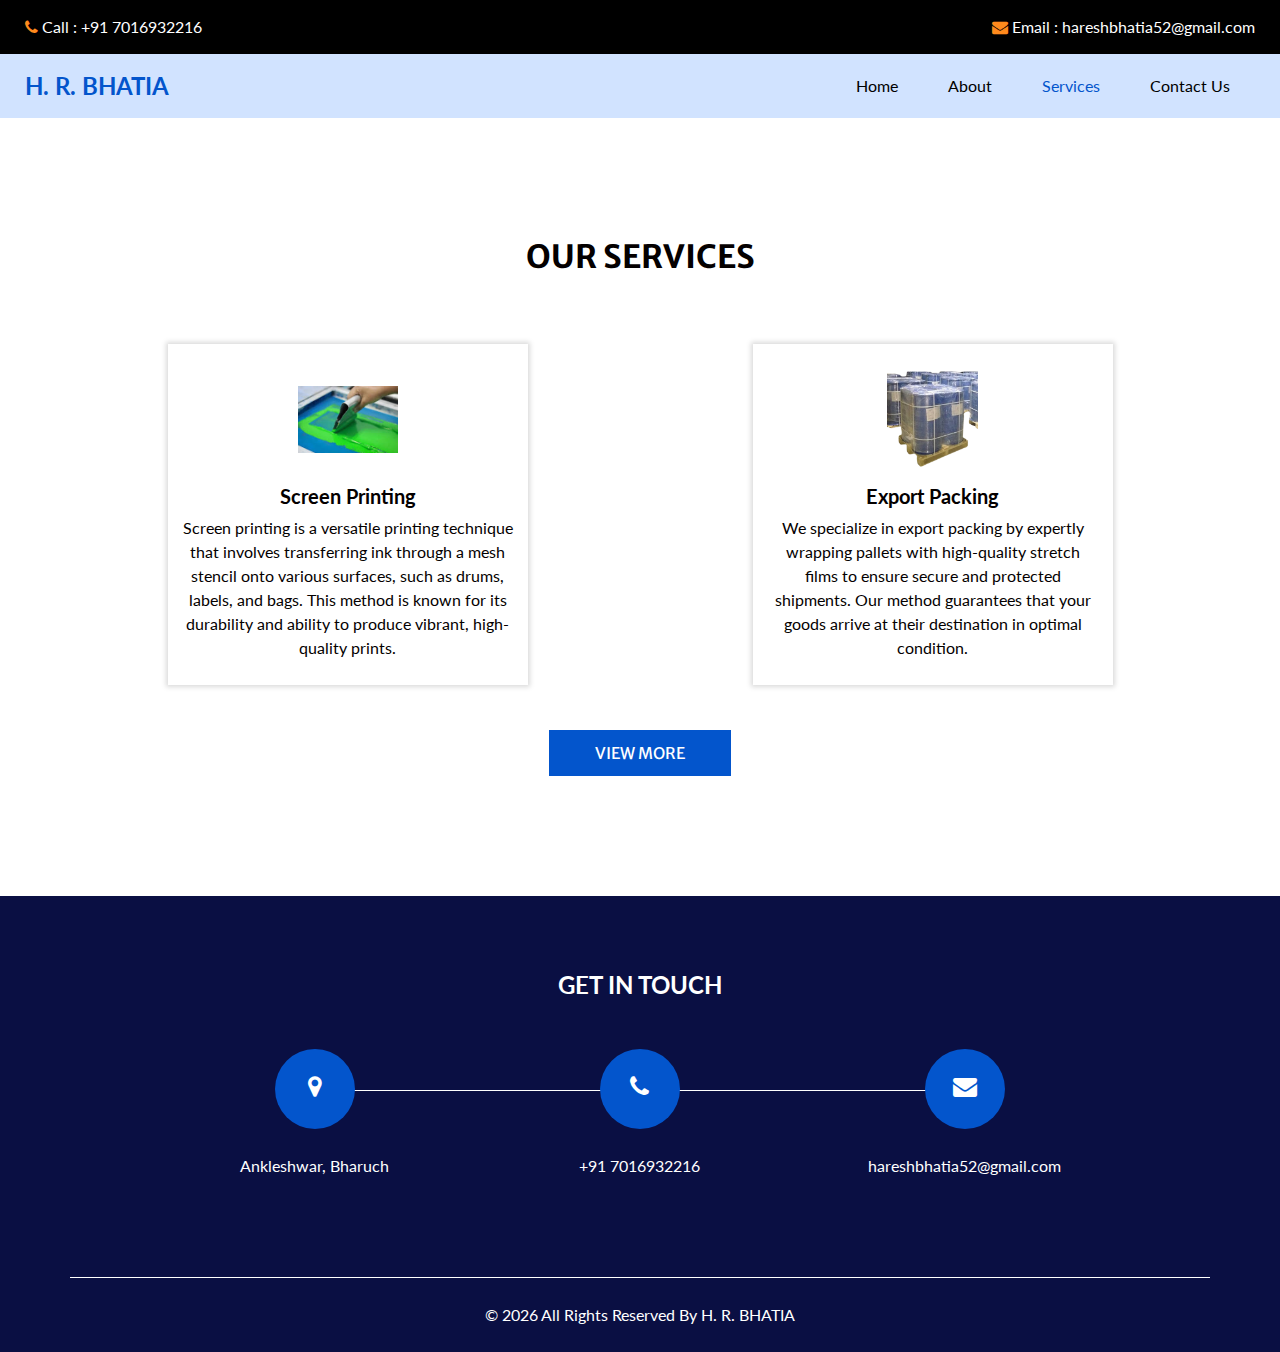
<file: service.html>
<!DOCTYPE html>
<html>

<head>
  <!-- Basic -->
  <meta charset="utf-8" />
  <meta http-equiv="X-UA-Compatible" content="IE=edge" />
  <!-- Mobile Metas -->
  <meta name="viewport" content="width=device-width, initial-scale=1, shrink-to-fit=no" />
  <!-- Site Metas -->
  <meta name="keywords" content="" />
  <meta name="description" content="" />
  <meta name="author" content="" />

  <title>H. R. BHATIA</title>

  <!-- slider stylesheet -->
  <link rel="stylesheet" type="text/css" href="https://cdnjs.cloudflare.com/ajax/libs/OwlCarousel2/2.3.4/assets/owl.carousel.min.css" />
  <!-- bootstrap core css -->
  <link rel="stylesheet" type="text/css" href="css/bootstrap.css" />
  <!-- font awesome style -->
  <link rel="stylesheet" type="text/css" href="css/font-awesome.min.css" />

  <!-- Custom styles for this template -->
  <link href="css/style.css" rel="stylesheet" />
  <!-- responsive style -->
  <link href="css/responsive.css" rel="stylesheet" />

</head>

<body>
  <div class="hero_area">
    <!-- header section strats -->
    <header class="header_section">
      <div class="header_top">
        <div class="container-fluid">
          <div class="contact_nav">
            <a href="">
              <i class="fa fa-phone" aria-hidden="true"></i>
              <span>
                Call : +91 7016932216
              </span>
              </a>
              <a href="">
                <i class="fa fa-envelope" aria-hidden="true"></i>
                <span>
                  Email : hareshbhatia52@gmail.com
                </span>
            </a>
          </div>
        </div>
      </div>
      <div class="header_bottom">
        <div class="container-fluid">
          <nav class="navbar navbar-expand-lg custom_nav-container ">
            <a class="navbar-brand" href="index.html">
              <span>
                H. R. BHATIA
              </span>
            </a>

            <button class="navbar-toggler" type="button" data-toggle="collapse" data-target="#navbarSupportedContent" aria-controls="navbarSupportedContent" aria-expanded="false" aria-label="Toggle navigation">
              <span class=""> </span>
            </button>

            <div class="collapse navbar-collapse" id="navbarSupportedContent">
              <ul class="navbar-nav ">
                <li class="nav-item ">
                  <a class="nav-link" href="index.html">Home <span class="sr-only">(current)</span></a>
                </li>
                <li class="nav-item">
                  <a class="nav-link" href="about.html"> About</a>
                </li>
                <li class="nav-item active">
                  <a class="nav-link" href="service.html">Services</a>
                </li>
                <li class="nav-item">
                  <a class="nav-link" href="contact.html">Contact Us</a>
                </li>
              </ul>
            </div>
          </nav>
        </div>
      </div>
    </header>
    <!-- end header section -->
  </div>

  <!-- service section -->

  <section class="service_section layout_padding">
    <div class="container ">
      <div class="heading_container mx-auto">
        <h2> Our Services </h2>
      </div>
      <div class="row">
        <div class="col-sm-6 col-md-4 mx-auto">
          <div class="box ">
            <div class="img-box">
              <img src="images/screen printing.jpg" alt="" />
            </div>
            <div class="detail-box">
              <h5>
                Screen Printing
              </h5>
              <p>
                Screen printing is a versatile printing technique that involves transferring ink through a mesh stencil
                onto various
                surfaces, such as drums, labels, and bags. This method is known for its durability and ability to produce
                vibrant,
                high-quality prints.
              </p>
            </div>
          </div>
        </div>
        <div class="col-sm-6 col-md-4 mx-auto">
          <div class="box ">
            <div class="img-box">
              <img src="images/export_packing-removebg.png" alt="" />
            </div>
            <div class="detail-box">
              <h5>
                Export Packing
              </h5>
              <p>
                We specialize in export packing by expertly wrapping pallets with high-quality stretch films to ensure
                secure and
                protected shipments. Our method guarantees that your goods arrive at their destination in optimal
                condition.
              </p>
            </div>
          </div>
        </div>
        <div class="col-sm-6 col-md-4 mx-auto" id="extra_service1" style="display: none;">
          <div class="box ">
            <div class="img-box">
              <img src="images/drum.png" alt="" />
            </div>
            <div class="detail-box">
              <h5>
                Drum Printing
              </h5>
              <p>
                Drum printing involves using screen printing techniques to apply essential information about the compounds stored inside
                plastic drums. This method ensures durable and legible labeling for safe and accurate identification.
              </p>
            </div>
          </div>
        </div>
        <div class="col-sm-6 col-md-4 mx-auto" id="extra_service2" style="display: none;">
          <div class="box ">
            <div class="img-box">
              <img src="images/drum.png" alt="" />
            </div>
            <div class="detail-box">
              <h5>
                Bag Printing
              </h5>
              <p>
                Bag printing utilizes screen printing techniques to create customized designs and information on various types of bags.
                This process ensures vibrant, long-lasting prints that enhance the visual appeal and functionality of the bags.              
              </p>
            </div>
          </div>
        </div>
        <div class="col-sm-6 col-md-4 mx-auto" id="extra_service3" style="display: none;">
          <div class="box ">
            <div class="img-box">
              <img src="images/export_packing-removebg.png" alt="" />
            </div>
            <div class="detail-box">
              <h5>
                Label Printing
              </h5>
              <p>
                Label printing involves using screen printing techniques to apply precise information on a small label area, showcasing
                our commitment to accuracy and quality. This ensures clear, durable, and professional labeling for all your needs.
              </p>
            </div>
          </div>
        </div>
      </div>
      <div class="btn-box">
          <button onclick="showServices()" id="view_service">
            View More
          </button>
      </div>
    </div>
  </section>

  <!-- end service section -->

  <!-- info section -->
  <section class="info_section ">
    <div class="container">
      <h4>
        Get In Touch
      </h4>
      <div class="row">
        <div class="col-lg-10 mx-auto">
          <div class="info_items">
            <div class="row">
              <div class="col-md-4">
                <a href="">
                  <div class="item ">
                    <div class="img-box ">
                      <i class="fa fa-map-marker" aria-hidden="true"></i>
                    </div>
                    <p>
                      Ankleshwar, Bharuch
                    </p>
                  </div>
                </a>
              </div>
              <div class="col-md-4">
                <a href="">
                  <div class="item " onclick="window.open('tel:7016932216');">
                    <div class="img-box ">
                      <i class="fa fa-phone" aria-hidden="true"></i>
                    </div>
                    <p>
                      +91 7016932216
                    </p>
                  </div>
                </a>
              </div>
              <div class="col-md-4">
                <a href="">
                  <div class="item ">
                    <div class="img-box">
                      <i class="fa fa-envelope" aria-hidden="true"></i>
                    </div>
                    <p>
                      hareshbhatia52@gmail.com
                    </p>
                  </div>
                </a>
              </div>
            </div>
          </div>
        </div>
      </div>
    </div>
    <!-- <div class="social-box">
        <h4>
          Follow Us
        </h4>
        <div class="box">
          <a href="">
            <i class="fa fa-facebook" aria-hidden="true"></i>
          </a>
          <a href="">
            <i class="fa fa-twitter" aria-hidden="true"></i>
          </a>
          <a href="">
            <i class="fa fa-youtube" aria-hidden="true"></i>
          </a>
          <a href="">
            <i class="fa fa-instagram" aria-hidden="true"></i>
          </a>
        </div>
      </div> -->
  </section>
  
  
  
  <!-- end info_section -->
  
  <!-- footer section -->
  <footer class="footer_section">
    <div class="container">
      <p>
        &copy; <span id="displayDateYear"></span> All Rights Reserved By
        <a href="">H. R. BHATIA</a>
      </p>
    </div>
  </footer>
  <!-- footer section -->

  <script src="js/jquery-3.4.1.min.js"></script>
  <script src="js/bootstrap.js"></script>
  <script src="https://cdnjs.cloudflare.com/ajax/libs/OwlCarousel2/2.3.4/owl.carousel.min.js">
  </script>
  <script src="js/custom.js"></script>
  <!-- Google Map -->
<!-- <script src="https://maps.googleapis.com/maps/api/js?key=API_KEY&callback=myMap"></script> -->
  <!-- End Google Map -->


</body>

</html>
</file>
<file: css/style.css>
@import url("https://fonts.googleapis.com/css2?family=Lato:wght@400;700&family=Merriweather+Sans:wght@400;700&display=swap");
body {
  font-family: "Lato", sans-serif;
  color: #040000;
}

.layout_padding {
  padding-top: 120px;
  padding-bottom: 120px;
}

.layout_padding2 {
  padding: 45px 0;
}

.layout_padding2-top {
  padding-top: 45px;
}

.layout_padding2-bottom {
  padding-bottom: 45px;
}

.layout_padding-top {
  padding-top: 120px;
}

.layout_padding-bottom {
  padding-bottom: 120px;
}

.heading_container {
  width: fit-content;
  display: -webkit-box;
  display: -ms-flexbox;
  display: flex;
  -webkit-box-orient: vertical;
  -webkit-box-direction: normal;
  -ms-flex-direction: column;
  flex-direction: column;
  -webkit-box-align: start;
  -ms-flex-align: start;
  align-items: flex-start;
}

.heading_container h2 {
  font-weight: bold;
  display: -webkit-box;
  display: -ms-flexbox;
  display: flex;
  -webkit-box-align: center;
  -ms-flex-align: center;
  align-items: center;
  text-transform: uppercase;
  font-family: "Merriweather Sans", sans-serif;
}

.heading_container p {
  margin-bottom: 0;
}

.heading_container.heading_center {
  -webkit-box-align: center;
  -ms-flex-align: center;
  align-items: center; 
  text-align: center;
}

h1,
h2 {
  font-family: "Merriweather Sans", sans-serif;
}

a,
a:hover,
a:focus {
  text-decoration: none;
}

/*header section*/
.hero_area {
  position: relative;
  background-color: #d1e3ff;
}

.header_section .container-fluid {
  padding-right: 25px;
  padding-left: 25px;
}

.header_section .header_top {
  padding: 15px 0;
  background-color: #000000;
}

.header_section .header_top .contact_nav {
  display: -webkit-box;
  display: -ms-flexbox;
  display: flex;
  -webkit-box-pack: justify;
  -ms-flex-pack: justify;
  justify-content: space-between;
}

.header_section .header_top .contact_nav a {
  color: #ffffff;
}

.header_section .header_top .contact_nav a i {
  color: #ff8a1d;
}

.header_section .header_bottom {
  padding: 10px 0;
}

.navbar-brand {
  padding: 0;
  margin: 0;
  color: #000000;
  font-weight: bold;
  font-size: 24px;
  font-weight: bold;
}

.navbar-brand span {
  color: #0355cc;
  text-transform: uppercase;
}

.custom_nav-container {
  padding: 0;
}

.custom_nav-container .navbar-nav {
  margin-left: auto;
}

.custom_nav-container .navbar-nav .nav-item .nav-link {
  padding: 10px 25px;
  color: #000000;
  text-align: center;
}

.custom_nav-container .navbar-nav .nav-item:hover .nav-link,
.custom_nav-container .navbar-nav .nav-item.active .nav-link {
  color: #0355cc;
}

.custom_nav-container .form-inline .nav_search-btn {
  width: 35px;
  height: 35px;
  padding: 0;
  border: none;
  color: #000000;
}

.custom_nav-container .form-inline .nav_search-btn:hover {
  color: #0355cc;
}

.custom_nav-container .navbar-toggler {
  outline: none;
}

.custom_nav-container .navbar-toggler {
  padding: 0;
  width: 37px;
  height: 42px;
  -webkit-transition: all 0.3s;
  transition: all 0.3s;
}

.custom_nav-container .navbar-toggler span {
  display: block;
  width: 35px;
  height: 4px;
  background-color: #000000;
  margin: 7px 0;
  -webkit-transition: all 0.3s;
  transition: all 0.3s;
  position: relative;
  border-radius: 5px;
  -webkit-transition: all 0.3s;
  transition: all 0.3s;
}

.custom_nav-container .navbar-toggler span::before,
.custom_nav-container .navbar-toggler span::after {
  content: "";
  position: absolute;
  left: 0;
  height: 100%;
  width: 100%;
  background-color: #000000;
  top: -10px;
  border-radius: 5px;
  -webkit-transition: all 0.3s;
  transition: all 0.3s;
}

.custom_nav-container .navbar-toggler span::after {
  top: 10px;
}

.custom_nav-container .navbar-toggler[aria-expanded="true"] {
  -webkit-transform: rotate(360deg);
  transform: rotate(360deg);
}

.custom_nav-container .navbar-toggler[aria-expanded="true"] span {
  -webkit-transform: rotate(45deg);
  transform: rotate(45deg);
}

.custom_nav-container .navbar-toggler[aria-expanded="true"] span::before,
.custom_nav-container .navbar-toggler[aria-expanded="true"] span::after {
  -webkit-transform: rotate(90deg);
  transform: rotate(90deg);
  top: 0;
}

.custom_nav-container .navbar-toggler[aria-expanded="true"] .s-1 {
  -webkit-transform: rotate(45deg);
  transform: rotate(45deg);
  margin: 0;
  margin-bottom: -4px;
}

.custom_nav-container .navbar-toggler[aria-expanded="true"] .s-2 {
  display: none;
}

.custom_nav-container .navbar-toggler[aria-expanded="true"] .s-3 {
  -webkit-transform: rotate(-45deg);
  transform: rotate(-45deg);
  margin: 0;
  margin-top: -4px;
}

.custom_nav-container .navbar-toggler[aria-expanded="false"] .s-1,
.custom_nav-container .navbar-toggler[aria-expanded="false"] .s-2,
.custom_nav-container .navbar-toggler[aria-expanded="false"] .s-3 {
  -webkit-transform: none;
  transform: none;
}

.quote_btn-container {
  display: -webkit-box;
  display: -ms-flexbox;
  display: flex;
  -webkit-box-align: center;
  -ms-flex-align: center;
  align-items: center;
}

.quote_btn-container a {
  color: #ffffff;
  margin-right: 25px;
  text-transform: uppercase;
}

.quote_btn-container a span {
  margin-left: 5px;
}

.quote_btn-container a:hover {
  color: #ff8a1d;
}

/*end header section*/
/* slider section */
.slider_section {
  -webkit-box-flex: 1;
  -ms-flex: 1;
  flex: 1;
  display: -webkit-box;
  display: -ms-flexbox;
  display: flex;
  -webkit-box-align: center;
  -ms-flex-align: center;
  align-items: center;
  background-size: cover;
  background-position: bottom;
}

.slider_section .row {
  -webkit-box-align: center;
  -ms-flex-align: center;
  align-items: center;
}

.slider_section #customCarousel1 {
  width: 100%;
  position: unset;
}

.slider_section .detail-box {
  padding-bottom: 90px;
}

.slider_section .detail-box h1 {
  font-weight: bold;
  margin-bottom: 25px;
  color: #0355cc;
}

.slider_section .detail-box p {
  color: #444;
  font-size: 15px;
}

.slider_section .detail-box a {
  display: inline-block;
  font-family: "Merriweather Sans", sans-serif;
  text-transform: uppercase;
  padding: 10px 45px;
  background-color: #ff8a1d;
  border: 1px solid #ff8a1d;
  border-radius: 5px;
  color: #ffffff;
  margin-top: 15px;
}

.slider_section .detail-box a:hover {
  background-color: transparent;
  color: #ff8a1d;
}

.slider_section .img-box img {
  width: 100%;
}

.feature_section {
  -webkit-transform: translateY(-50%);
  transform: translateY(-50%);
}

.feature_section .feature_container {
  display: -webkit-box;
  display: -ms-flexbox;
  display: flex;
}

.feature_section .feature_container .box {
  -webkit-box-flex: 1;
  -ms-flex: 1;
  flex: 1;
  display: -webkit-box;
  display: -ms-flexbox;
  display: flex;
  -webkit-box-orient: vertical;
  -webkit-box-direction: normal;
  -ms-flex-direction: column;
  flex-direction: column;
  -webkit-box-align: center;
  -ms-flex-align: center;
  align-items: center;
  text-align: center;
  margin: 0 10px;
  padding: 45px 15px;
  background-color: #ffffff;
  color: #555089;
  -webkit-transition: all 0.3s;
  transition: all 0.3s;
  -webkit-box-shadow: 0 0 15px 0 rgba(0, 0, 0, 0.2);
  box-shadow: 0 0 15px 0 rgba(0, 0, 0, 0.2);
}

.feature_section .feature_container .box .img-box {
  width: 90px;
  height: 90px;
}

.feature_section .feature_container .box .img-box svg {
  width: 100%;
  height: auto;
  max-height: 100%;
  fill: #726dae;
  -webkit-transition: all 0.3s;
  transition: all 0.3s;
}

.feature_section .feature_container .box .img-box svg path {
  fill: #726dae;
}

.feature_section .feature_container .box .name {
  margin-top: 20px;
  text-transform: uppercase;
  font-family: "Merriweather Sans", sans-serif;
  margin-bottom: 0;
}

.feature_section .feature_container .box:hover,
.feature_section .feature_container .box.active {
  background-color: #ff8a1d;
  color: #ffffff;
}

.feature_section .feature_container .box:hover .img-box svg,
.feature_section .feature_container .box.active .img-box svg {
  fill: #ffffff;
}

.feature_section .feature_container .box:hover .img-box svg path,
.feature_section .feature_container .box.active .img-box svg path {
  fill: #ffffff;
}

.about_section .row {
  -webkit-box-align: center;
  -ms-flex-align: center;
  align-items: center;
}

.about_section .detail-box h2 {
  text-transform: uppercase;
  font-weight: bold;
}

.about_section .detail-box p {
  margin-top: 10px;
}

.about_section .detail-box a {
  margin-top: 15px;
  display: inline-block;
  font-family: "Merriweather Sans", sans-serif;
  text-transform: uppercase;
  padding: 10px 45px;
  background-color: #0355cc;
  border: 1px solid #0355cc;
  border-radius: 2px;
  color: #ffffff;
}

.about_section .detail-box a:hover {
  background-color: transparent;
  color: #0355cc;
}

.about_section .img-box img {
  width: 100%;
}

.professional_section {
  background-color: #d1e3ff;
}

.professional_section .row {
  -webkit-box-align: center;
  -ms-flex-align: center;
  align-items: center;
}

.professional_section .img-box img {
  width: 100%;
}

.professional_section .detail-box h2 {
  text-transform: uppercase;
  font-weight: bold;
  color: #0355cc;
}

.professional_section .detail-box p {
  margin-top: 20px;
}

.professional_section .detail-box a {
  margin-top: 25px;
  display: inline-block;
  font-family: "Merriweather Sans", sans-serif;
  text-transform: uppercase;
  padding: 10px 45px;
  background-color: #ff8a1d;
  border: 1px solid #ff8a1d;
  border-radius: 2px;
  color: #ffffff;
}

.professional_section .detail-box a:hover {
  background-color: #d1e3ff;
  color: #ff8a1d;
}

.service_section {
  position: relative;
}

.service_section .box {
  margin-top: 30px;
  text-align: center;
  -webkit-box-shadow: 0 0 5px 2px rgba(0, 0, 0, 0.15);
  box-shadow: 0 0 5px 2px rgba(0, 0, 0, 0.15);
  padding: 25px 15px;
  -webkit-transition: all 0.3s;
  transition: all 0.3s;
  display: -webkit-box;
  display: -ms-flexbox;
  display: flex;
  -webkit-box-orient: vertical;
  -webkit-box-direction: normal;
  -ms-flex-direction: column;
  flex-direction: column;
  -webkit-box-align: center;
  -ms-flex-align: center;
  align-items: center;
}

.service_section .box .img-box {
  width: 100px;
  height: 100px;
  display: -webkit-box;
  display: -ms-flexbox;
  display: flex;
  -webkit-box-pack: center;
  -ms-flex-pack: center;
  justify-content: center;
  -webkit-box-align: center;
  -ms-flex-align: center;
  align-items: center;
}

.service_section .box .img-box img {
  max-height: 100%;
  max-width: 100%;
  -webkit-transition: all 0.3s;
  transition: all 0.3s;
}

.service_section .box .detail-box {
  margin-top: 15px;
}

.service_section .box .detail-box h5 {
  font-weight: bold;
}

.service_section .box .detail-box p {
  margin: 0;
}

.service_section .box:hover {
  background-color: #ff8a1d;
  color: #ffffff;
}

/* .service_section .box:hover .img-box img {
  -webkit-filter: brightness(0) invert(1);
          filter: brightness(0) invert(1);
} */

.service_section .btn-box {
  display: -webkit-box;
  display: -ms-flexbox;
  display: flex;
  -webkit-box-pack: center;
  -ms-flex-pack: center;
  justify-content: center;
  margin-top: 45px;
}

.service_section .btn-box a {
  display: inline-block;
  font-family: "Merriweather Sans", sans-serif;
  text-transform: uppercase;
  padding: 10px 45px;
  background-color: #0355cc;
  border: 1px solid #0355cc;
  border-radius: 0;
  color: #ffffff;
}

.service_section .btn-box a:hover {
  background-color: transparent;
  color: #0355cc;
}

.service_section .btn-box button {
  display: inline-block;
  font-family: "Merriweather Sans", sans-serif;
  text-transform: uppercase;
  padding: 10px 45px;
  background-color: #0355cc;
  border: 1px solid #0355cc;
  border-radius: 0;
  color: #ffffff;
}

.service_section .btn-box button:hover {
  background-color: transparent;
  color: #0355cc;
}

.client_section .heading_container {
  -webkit-box-align: center;
  -ms-flex-align: center;
  align-items: center;
  text-align: center;
}

.client_section .box {
  margin: 15px;
  -webkit-box-shadow: 0 0 10px 0 rgba(0, 0, 0, 0.2);
  box-shadow: 0 0 10px 0 rgba(0, 0, 0, 0.2);
  padding: 25px;
}

.client_section .box .client_id {
  display: -webkit-box;
  display: -ms-flexbox;
  display: flex;
}

.client_section .box .client_id .img-box {
  width: 125px;
  min-width: 125px;
  margin-right: 15px;
}

.client_section .box .client_id .img-box img {
  width: 100%;
  border-radius: 100%;
}

.client_section .box .client_id .client_detail {
  display: -webkit-box;
  display: -ms-flexbox;
  display: flex;
  -webkit-box-align: center;
  -ms-flex-align: center;
  align-items: center;
  -webkit-box-pack: justify;
  -ms-flex-pack: justify;
  justify-content: space-between;
  -webkit-box-flex: 1;
  -ms-flex: 1;
  flex: 1;
  padding-right: 25px;
}

.client_section .box .client_id .client_detail .client_info h6 {
  margin-bottom: 0;
}

.client_section .box .client_id .client_detail .client_info i {
  color: #fbaf5d;
}

.client_section .box .client_text {
  margin-top: 20px;
}

.client_section .owl-carousel .owl-nav {
  display: -webkit-box;
  display: -ms-flexbox;
  display: flex;
  -webkit-box-pack: center;
  -ms-flex-pack: center;
  justify-content: center;
  margin-top: 20px;
}

.client_section .owl-carousel .owl-nav button {
  width: 50px;
  height: 50px;
  background-color: #0355cc;
  outline: none;
  margin: 0 20px;
  color: #ffffff;
}

.heading_container {
  margin-bottom: 30px;
}

.contact_section input {
  width: 100%;
  border: none;
  height: 50px;
  margin-bottom: 25px;
  padding-left: 25px;
  background-color: #ffffff;
  outline: none;
  color: #ffffff;
  -webkit-box-shadow: 0 0 7px 0 rgba(0, 0, 0, 0.2);
  box-shadow: 0 0 7px 0 rgba(0, 0, 0, 0.2);
}

.contact_section input::-webkit-input-placeholder {
  color: #737272;
}

.contact_section input:-ms-input-placeholder {
  color: #737272;
}

.contact_section input::-ms-input-placeholder {
  color: #737272;
}

.contact_section input::placeholder {
  color: #737272;
}

.contact_section input.message-box {
  height: 135px;
}

.contact_section button {
  border: none;
  display: inline-block;
  font-family: "Merriweather Sans", sans-serif;
  text-transform: uppercase;
  padding: 10px 55px;
  background-color: #0355cc;
  border: 1px solid #0355cc;
  border-radius: 0;
  color: #ffffff;
  margin-top: 15px;
}

.contact_section button:hover {
  background-color: transparent;
  color: #0355cc;
}

.contact_section .map_container {
  height: 360px;
}

.contact_section .map_container .map {
  height: 100%;
}

.info_section {
  padding: 75px 0;
  background-color: #0a0f43;
  text-align: center;
  color: #fff;
}

.info_section h4 {
  text-transform: uppercase;
  font-weight: bold;
  margin-bottom: 25px;
}

.info_section .social-box {
  display: -webkit-box;
  display: -ms-flexbox;
  display: flex;
  -webkit-box-orient: vertical;
  -webkit-box-direction: normal;
  -ms-flex-direction: column;
  flex-direction: column;
  -webkit-box-align: center;
  -ms-flex-align: center;
  align-items: center;
  margin-top: 25px;
}

.info_section .social-box .box {
  background-color: #ffffff;
  padding: 5px 15px;
}

.info_section a {
  margin: 0 5px;
  color: #0355cc;
}

.info_section a i {
  font-size: 18px;
}

.info_section a:hover {
  color: #ff8a1d;
}

.info_items a {
  position: relative;
}

.info_items .item {
  display: -webkit-box;
  display: -ms-flexbox;
  display: flex;
  -webkit-box-orient: vertical;
  -webkit-box-direction: normal;
  -ms-flex-direction: column;
  flex-direction: column;
  -webkit-box-align: center;
  -ms-flex-align: center;
  align-items: center;
  text-align: center;
}

.info_items .item .img-box {
  width: 80px;
  height: 80px;
  border-radius: 100%;
  background-color: #ffffff;
  background-repeat: no-repeat;
  background-position: center;
  text-align: center;
  line-height: 80px;
  background-color: #0355cc;
  color: #ffffff;
}

.info_items .item .img-box i {
  font-size: 24px;
}

.info_items .item p {
  margin-top: 25px;
  color: #fff;
  margin-bottom: 0;
  background-color: #0a0f43;
}

.info_items .item:hover .img-box {
  background-color: #ff8a1d;
}

.info_items {
  position: relative;
}

.info_items::before {
  content: "";
  position: absolute;
  top: 65px;
  width: 75%;
  height: 1px;
  background-color: #fff;
  left: 50%;
  -webkit-transform: translateX(-50%);
  transform: translateX(-50%);
}

/* footer section*/
.footer_section {
  background-color: #0a0f43;
}

.footer_section p {
  margin: 0;
  padding: 25px 0;
  color: #ffffff;
  text-align: center;
  border-top: 0.8px solid #ffffff;
}

.footer_section a {
  color: inherit;
}

/* end footer section*/
/*# sourceMappingURL=style.css.map */
</file>
<file: css/responsive.css>
@media (max-width: 1300px) {}

@media (max-width: 1120px) {}

@media (max-width: 992px) {
    .hero_area {
        height: auto;
    }

    .header_section .main_nav {
        flex: 1;
    }

    #navbarSupportedContent {
        margin-top: 15px;
    }

    .slider_section {
        padding-top: 45px;
    }

    .feature_section .feature_container .box {
        padding: 30px 15px;
    }

    .feature_section .feature_container .box .img-box {
        width: 75px;
    }


    .feature_section {
        transform: none;
        padding: 90px 0;
    }


}

@media (max-width: 767px) {
    .layout_padding {
        padding-top: 90px;
        padding-bottom: 90px;
    }

    .layout_padding-top {
        padding-top: 90px;
    }

    .layout_padding-bottom {
        padding-bottom: 90px;
    }

    .slider_section .detail-box {
        padding-bottom: 45px;
    }

    .feature_section .feature_container {
        flex-direction: column;
    }

    .feature_section .feature_container .box {
        padding: 30px 15px;
    }

    .feature_section .feature_container .box:not(:nth-last-child(1)) {
        margin-bottom: 15px;
    }

    .about_section .detail-box {
        margin-top: 45px;
        margin-bottom: 45px;
    }


    .professional_section .img-box {
        display: none;
    }

    .contact_section form {
        margin-bottom: 45px;
    }

    .info_section .info_items::before {
        width: 1px;
        height: 90%;
        top: 25px;
    }

}

@media (max-width: 576px) {}

@media (max-width: 480px) {}

@media (max-width: 400px) {}

@media (max-width: 360px) {}

@media (min-width: 1200px) {
    .container {
        max-width: 1170px;
    }

}
</file>
